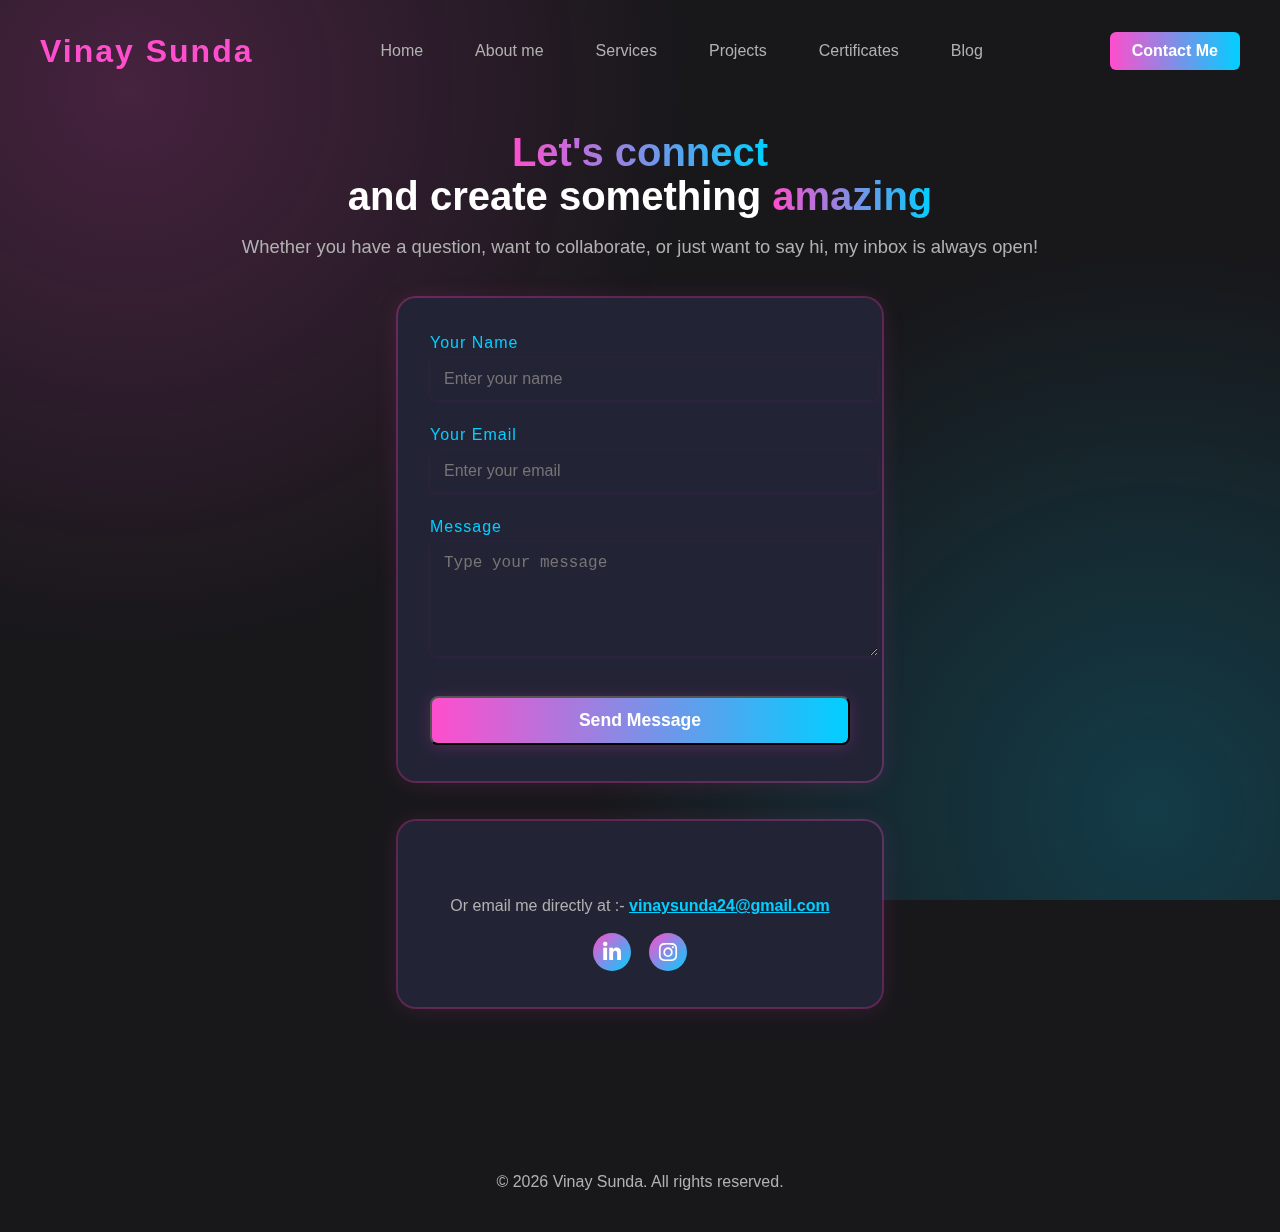
<file: contact.html>
<!DOCTYPE html>
<html lang="en">
<head>
  <meta charset="UTF-8" />
  <meta name="viewport" content="width=device-width, initial-scale=1" />
  <title>Contact | Portfolio</title>
  <link rel="stylesheet" href="https://cdnjs.cloudflare.com/ajax/libs/font-awesome/6.4.0/css/all.min.css">

  <link rel="stylesheet" href="style.css" />
</head>
<body>
  <div class="gradient-bg"></div>
  <header>
    <nav class="navbar">
      <div class="logo">Vinay Sunda</div>
      <ul class="nav-links">
        <li><a href="index.html">Home</a></li>
        <li><a href="about.html">About me</a></li>
        <li><a href="services.html">Services</a></li>
        <li><a href="projects.html">Projects</a></li>
        <li><a href="certificates.html">Certificates</a></li>
        <li><a href="blog.html">Blog</a></li>
      </ul>
      <a href="contact.html" class="contact-btn active">Contact Me</a>
    </nav>
  </header>

  <main>
    <section class="contact-hero">
      <div class="contact-hero-content">
        <h1>
          <span class="gradient-text">Let's connect</span><br>
          and create something <span class="gradient-text">amazing</span>
        </h1>
        <p class="contact-subtext">
          Whether you have a question, want to collaborate, or just want to say hi, my inbox is always open!
        </p>
      </div>
    </section>

    <section class="contact-form-section">
      <form class="contact-form" autocomplete="off">
        <div class="form-group">
          <label for="name">Your Name</label>
          <input type="text" id="name" name="name" required placeholder="Enter your name" />
        </div>
        <div class="form-group">
          <label for="email">Your Email</label>
          <input type="email" id="email" name="email" required placeholder="Enter your email" />
        </div>
        
        <div class="form-group">
          <label for="message">Message</label>
          <textarea id="message" name="message" rows="5" required placeholder="Type your message"></textarea>
        </div>
        <button type="submit" class="cta-btn">Send Message</button>
      </form>
      
      <section class="contact-form-section">
  <form class="contact-form" autocomplete="off">
    <!-- ...your form fields... -->
    
  <div class="direct-contact">
    <p>Or email me directly at :- <a href="mailto:vinaysunda24@gmail.com">vinaysunda24@gmail.com</a></p>
    <div class="contact-social-links">
      <a href="https://www.linkedin.com/in/vinay-sunda-360b37321" target="_blank" title="LinkedIn">
        <i class="fab fa-linkedin-in"></i>
        <br>
      </a>
      <a href="https://www.instagram.com/
design_doodle_01" target="_blank" title="Instagram">
        <i class="fab fa-instagram"></i>
      </a>
    </div>
  </div>
</section>

    </section>
  </main>

  <footer>
    <p>© <span id="year"></span> Vinay Sunda. All rights reserved.</p>
  </footer>
  <script>
    document.getElementById('year').textContent = new Date().getFullYear();
    // Optional: Prevent actual form submission for demo
    document.querySelector('.contact-form').addEventListener('submit', function(e) {
      e.preventDefault();
      alert('Thank you for reaching out! (Form submission is a demo.)');
      this.reset();
    });
  </script>
</body>
</html>
</file>
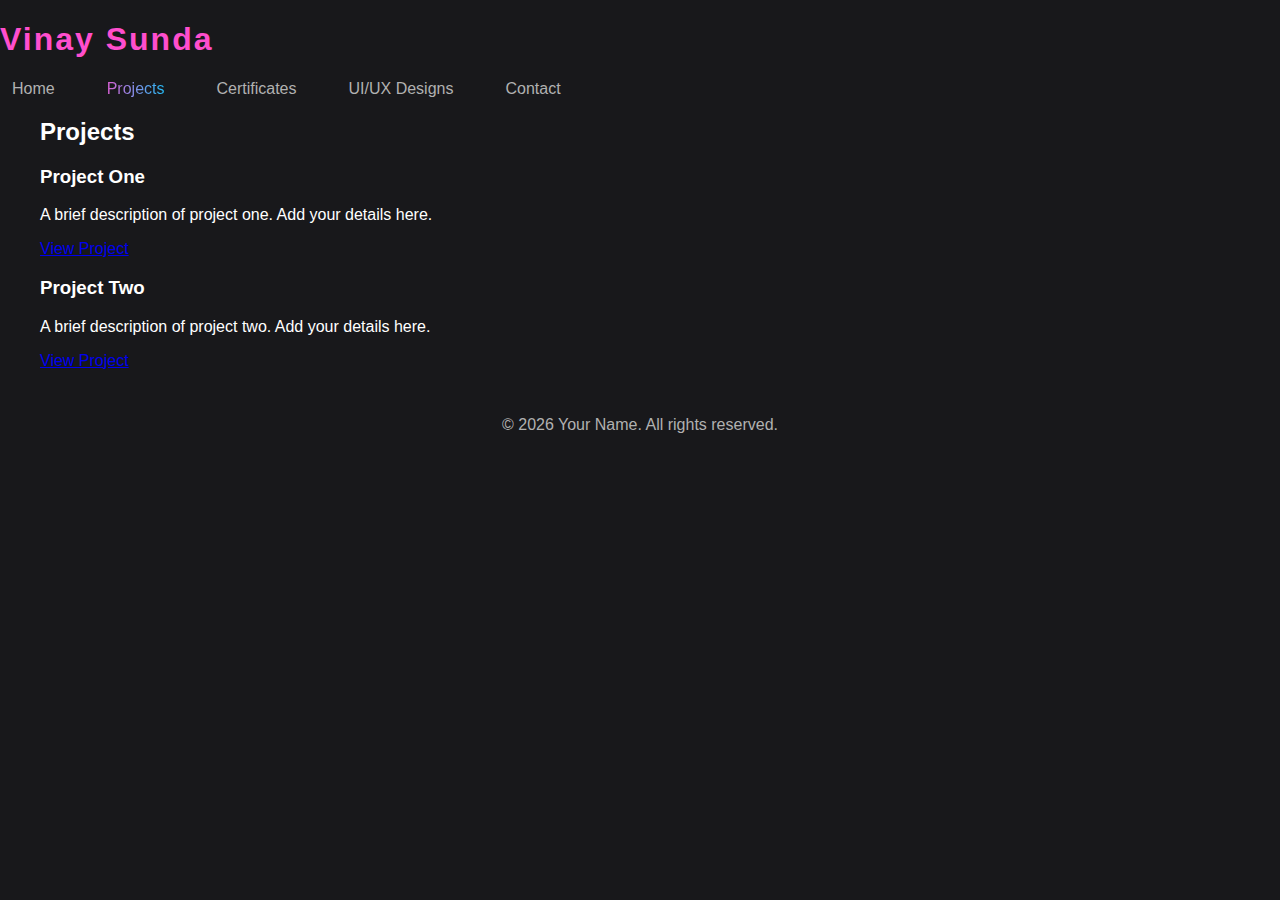
<file: project.html>
<!DOCTYPE html>
<html lang="en">
<head>
  <meta charset="UTF-8" />
  <meta name="viewport" content="width=device-width, initial-scale=1" />
  <title>Projects | Vinay Sunda</title>
  <link rel="stylesheet" href="style.css" />
</head>
<body>
  <header>
    <nav class="nav-container">
      <h1 class="logo">Vinay Sunda</h1>
      <ul class="nav-links">
        <li><a href="index.html">Home</a></li>
        <li><a href="project.html" class="active">Projects</a></li>
        <li><a href="certificates.html">Certificates</a></li>
        <li><a href="ui.html">UI/UX Designs</a></li>
        <li><a href=#contact">Contact</a></li>
      </ul>
    </nav>
  </header>

  <main class="container">
    <h2>Projects</h2>
    <div class="cards">
      <div class="card">
        <h3>Project One</h3>
        <p>A brief description of project one. Add your details here.</p>
        <a href="#" class="btn" target="_blank" rel="noopener">View Project</a>
      </div>
      <div class="card">
        <h3>Project Two</h3>
        <p>A brief description of project two. Add your details here.</p>
        <a href="#" class="btn" target="_blank" rel="noopener">View Project</a>
      </div>
      <!-- Add more project cards as needed -->
    </div>
  </main>

  <footer>
    <p>© <span id="year"></span> Your Name. All rights reserved.</p>
  </footer>

  <script>
    document.getElementById('year').textContent = new Date().getFullYear();
  </script>
</body>
</html>
</file>
<file: style.css>
:root {
  --primary: #ff4ecd;
  --secondary: #00cfff;
  --dark-bg: #18181b;
  --card-bg: #232336;
  --text: #fff;
  --muted: #b1b1b1;
  --gradient: linear-gradient(90deg, #ff4ecd 0%, #00cfff 100%);
}

body {
  margin: 0;
  font-family: 'Segoe UI', Arial, sans-serif;
  background: var(--dark-bg);
  color: var(--text);
  overflow-x: hidden;
}

.gradient-bg {
  position: fixed;
  top: 0; left: 0; width: 100vw; height: 100vh;
  z-index: -1;
  background: radial-gradient(circle at 10% 10%, #ff4ecd33 0%, transparent 40%),
              radial-gradient(circle at 90% 90%, #00cfff33 0%, transparent 40%);
}

header {
  background: transparent;
  padding: 0;
}

.navbar {
  display: flex;
  align-items: center;
  justify-content: space-between;
  max-width: 1200px;
  margin: 0 auto;
  padding: 32px 24px 0 24px;
}

.logo {
  font-size: 2rem;
  font-weight: 700;
  color: var(--primary);
  letter-spacing: 2px;
}

.nav-links {
  display: flex;
  gap: 28px;
  list-style: none;
  margin: 0;
  padding: 0;
}

.nav-links a {
  color: var(--muted);
  text-decoration: none;
  font-weight: 500;
  font-size: 1rem;
  transition: color 0.2s;
  padding: 6px 12px;
  border-radius: 4px;
}

.nav-links a.active,
.nav-links a:hover {
  color: #fff;
  background: var(--gradient);
  -webkit-background-clip: text;
  -webkit-text-fill-color: transparent;
}

.contact-btn {
  background: var(--gradient);
  color: #fff;
  padding: 10px 22px;
  border-radius: 6px;
  font-weight: 600;
  text-decoration: none;
  transition: background 0.2s;
  border: none;
}

.contact-btn:hover {
  background: linear-gradient(90deg, #00cfff 0%, #ff4ecd 100%);
}

main {
  max-width: 1200px;
  margin: 0 auto;
  padding: 0 24px;
}

/* Hero Section */
.hero {
  display: flex;
  align-items: center;
  justify-content: space-between;
  min-height: 480px;
  padding: 60px 0 40px 0;
  flex-wrap: wrap;
}

.hero-content {
  flex: 1 1 400px;
  z-index: 2;
}

.hero-content h1 {
  font-size: 2.8rem;
  font-weight: 700;
  margin: 0 0 18px 0;
  line-height: 1.1;
}

.gradient-text {
  background: var(--gradient);
  -webkit-background-clip: text;
  -webkit-text-fill-color: transparent;
  font-weight: 700;
}

.hero-subtext {
  color: var(--muted);
  font-size: 1.1rem;
  margin-bottom: 28px;
}

.cta-btn {
  background: var(--gradient);
  color: #fff;
  padding: 12px 32px;
  border-radius: 8px;
  font-weight: 600;
  text-decoration: none;
  font-size: 1.1rem;
  box-shadow: 0 2px 16px #ff4ecd33;
  transition: background 0.2s, transform 0.2s;
  display: inline-block;
}
.cta-btn:hover {
  background: linear-gradient(90deg, #00cfff 0%, #ff4ecd 100%);
  transform: translateY(-2px) scale(1.04);
}

.hero-image {
  flex: 1 1 280px;
  display: flex;
  align-items: center;
  justify-content: center;
}

.profile-glow {
  border-radius: 18px;
  padding: 10px;
  background: linear-gradient(135deg, #ff4ecd 0%, #00cfff 100%);
  box-shadow: 0 0 40px 6px #ff4ecd44, 0 0 60px 10px #00cfff33;
  display: inline-block;
}

.profile-glow img {
  width: 220px;
  height: 280px;
  object-fit: cover;
  border-radius: 12px;
  display: block;
}

/* Trusted By Section */
.trusted {
  text-align: center;
  margin: 50px 0 30px 0;
  color: var(--muted);
  font-size: 1rem;
  letter-spacing: 2px;
}
.trusted-logos {
  display: flex;
  justify-content: center;
  gap: 38px;
  margin-top: 18px;
  flex-wrap: wrap;
}
.trusted-logos img {
  height: 30px;
  opacity: 0.7;
  filter: grayscale(100%);
}

/* Services Section */
.services {
  margin: 60px 0 0 0;
  text-align: center;
}
.services h2 {
  font-size: 2.2rem;
  font-weight: 700;
  margin-bottom: 10px;
}
.services-intro {
  color: var(--muted);
  margin-bottom: 36px;
  font-size: 1.1rem;
}
.service-cards {
  display: flex;
  gap: 28px;
  justify-content: center;
  flex-wrap: wrap;
}
.service-card {
  background: var(--card-bg);
  border-radius: 18px;
  padding: 36px 24px;
  width: 300px;
  box-shadow: 0 2px 16px #23233644;
  text-align: center;
  margin-bottom: 24px;
  transition: transform 0.2s;
}
.service-card:hover {
  transform: translateY(-6px) scale(1.03);
}
.service-icon {
  font-size: 2.2rem;
  margin-bottom: 18px;
}
.service-card h3 {
  color: var(--secondary);
  font-size: 1.25rem;
  margin-bottom: 12px;
}
.service-card p {
  color: var(--muted);
  font-size: 1rem;
  margin: 0;
}

/* Contact Section */
.contact {
  margin: 60px 0 0 0;
  text-align: center;
}
.contact h2 {
  font-size: 2rem;
  color: var(--primary);
}
.contact a {
  color: var(--secondary);
  font-weight: 600;
  text-decoration: underline;
}

/* Footer */
footer {
  text-align: center;
  padding: 30px 0 20px 0;
  color: var(--muted);
  font-size: 1rem;
  background: transparent;
}

/* Responsive */
@media (max-width: 900px) {
  .hero {
    flex-direction: column;
    align-items: center;
    text-align: center;
    padding: 40px 0 20px 0;
  }
  .hero-content, .hero-image {
    flex: 1 1 100%;
  }
  .service-cards {
    flex-direction: column;
    align-items: center;
  }
  .service-card {
    width: 90%;
  }
}
/* Contact Hero Section */
.contact-hero {
  margin-top: 60px;
  text-align: center;
}
.contact-hero-content h1 {
  font-size: 2.5rem;
  font-weight: 700;
  margin-bottom: 18px;
  line-height: 1.1;
}
.contact-subtext {
  color: var(--muted);
  font-size: 1.15rem;
  margin-bottom: 36px;
}

/* Contact Form Section */
.contact-form-section {
  display: flex;
  flex-direction: column;
  align-items: center;
  margin: 40px 0 60px 0;
}

.contact-form {
  background: var(--card-bg);
  border-radius: 18px;
  box-shadow: 0 2px 24px #ff4ecd22, 0 0 0 2px #ff4ecd44;
  padding: 36px 32px;
  width: 100%;
  max-width: 420px;
  display: flex;
  flex-direction: column;
  gap: 22px;
}

.form-group label {
  display: block;
  color: var(--secondary);
  font-weight: 500;
  margin-bottom: 6px;
  font-size: 1rem;
  letter-spacing: 1px;
}

.form-group input,
.form-group textarea {
  width: 100%;
  padding: 12px 14px;
  border-radius: 8px;
  border: none;
  background: #232336;
  color: #fff;
  font-size: 1rem;
  margin-bottom: 4px;
  outline: none;
  transition: box-shadow 0.2s;
  box-shadow: 0 1px 6px #ff4ecd11;
}

.form-group input:focus,
.form-group textarea:focus {
  box-shadow: 0 0 0 2px #ff4ecd88;
}

.cta-btn[type="submit"] {
  margin-top: 10px;
  width: 100%;
  font-size: 1.1rem;
}

/* Direct Contact */
.direct-contact {
  margin-top: 24px;
  color: var(--muted);
  text-align: center;
}
.direct-contact a {
  color: var(--secondary);
  font-weight: 600;
  text-decoration: underline;
}

/* Responsive */
@media (max-width: 600px) {
  .contact-form {
    padding: 20px 10px;
  }
  .contact-hero-content h1 {
    font-size: 1.5rem;
  }
}
.contact-social-links {
  margin-top: 18px;
  display: flex;
  gap: 18px;
  justify-content: center;
}

.contact-social-links a {
  color: #fff;
  background: linear-gradient(135deg, #ff4ecd 0%, #00cfff 100%);
  border-radius: 50%;
  width: 38px;
  height: 38px;
  display: flex;
  align-items: center;
  justify-content: center;
  font-size: 1.3rem;
  transition: box-shadow 0.2s, transform 0.2s;
  text-decoration: none;
}

.contact-social-links a:hover {
  box-shadow: 0 0 12px 2px #ff4ecd99, 0 0 16px 4px #00cfff66;
  transform: translateY(-2px) scale(1.08);
}
.designs-hero {
  margin-top: 60px;
  text-align: center;
}
.designs-hero h1 {
  font-size: 2.3rem;
  font-weight: 700;
  margin-bottom: 12px;
}
.designs-subtext {
  color: var(--muted);
  font-size: 1.1rem;
  margin-bottom: 36px;
}

.design-section {
  margin: 48px 0 0 0;
}
.design-section-title {
  color: var(--primary);
  font-size: 1.5rem;
  margin-bottom: 20px;
  text-align: left;
  display: flex;
  align-items: center;
  gap: 10px;
}
.design-gallery {
  display: flex;
  gap: 28px;
  flex-wrap: wrap;
  justify-content: flex-start;
}
.design-card {
  background: var(--card-bg);
  border-radius: 16px;
  box-shadow: 0 2px 16px #ff4ecd22;
  overflow: hidden;
  width: 300px;
  margin-bottom: 28px;
  display: flex;
  flex-direction: column;
  transition: transform 0.2s;
}
.design-card:hover {
  transform: translateY(-6px) scale(1.03);
}
.design-card img {
  width: 100%;
  height: 180px;
  object-fit: cover;
  display: block;
}
.design-info {
  padding: 18px 16px 14px 16px;
  color: #fff;
  flex: 1;
  display: flex;
  flex-direction: column;
}
.design-info h3 {
  margin: 0 0 8px 0;
  font-size: 1.1rem;
  color: var(--secondary);
}
.design-info p {
  color: var(--muted);
  font-size: 1rem;
  margin: 0 0 12px 0;
}
.design-link {
  color: var(--primary);
  font-weight: 600;
  text-decoration: underline;
  align-self: flex-start;
  margin-top: auto;
  transition: color 0.2s;
}
.design-link:hover {
  color: var(--secondary);
}

/* Responsive */
@media (max-width: 900px) {
  .design-gallery {
    flex-direction: column;
    align-items: center;
  }
  .design-card {
    width: 95%;
  }
}
.certificates-hero {
  margin-top: 60px;
  text-align: center;
}
.certificates-hero h1 {
  font-size: 2.3rem;
  font-weight: 700;
  margin-bottom: 12px;
}
.certificates-subtext {
  color: var(--muted);
  font-size: 1.1rem;
  margin-bottom: 36px;
}

.cert-section {
  margin: 48px 0 0 0;
}
.cert-section-title {
  color: var(--primary);
  font-size: 1.5rem;
  margin-bottom: 20px;
  text-align: left;
  display: flex;
  align-items: center;
  gap: 10px;
}
.cert-gallery {
  display: flex;
  gap: 28px;
  flex-wrap: wrap;
  justify-content: flex-start;
}
.cert-card {
  background: var(--card-bg);
  border-radius: 16px;
  box-shadow: 0 2px 16px #ff4ecd22;
  overflow: hidden;
  width: 300px;
  margin-bottom: 28px;
  display: flex;
  flex-direction: column;
  transition: transform 0.2s;
}
.cert-card:hover {
  transform: translateY(-6px) scale(1.03);
}
.cert-card img {
  width: 100%;
  height: 180px;
  object-fit: cover;
  display: block;
}
.cert-info {
  padding: 18px 16px 14px 16px;
  color: #fff;
  flex: 1;
  display: flex;
  flex-direction: column;
}
.cert-info h3 {
  margin: 0 0 8px 0;
  font-size: 1.1rem;
  color: var(--secondary);
}
.cert-info p {
  color: var(--muted);
  font-size: 1rem;
  margin: 0 0 12px 0;
}
.cert-link {
  color: var(--primary);
  font-weight: 600;
  text-decoration: underline;
  align-self: flex-start;
  margin-top: auto;
  transition: color 0.2s;
}
.cert-link:hover {
  color: var(--secondary);
}

/* Responsive */
@media (max-width: 900px) {
  .cert-gallery {
    flex-direction: column;
    align-items: center;
  }
  .cert-card {
    width: 95%;
  }
}
</file>
